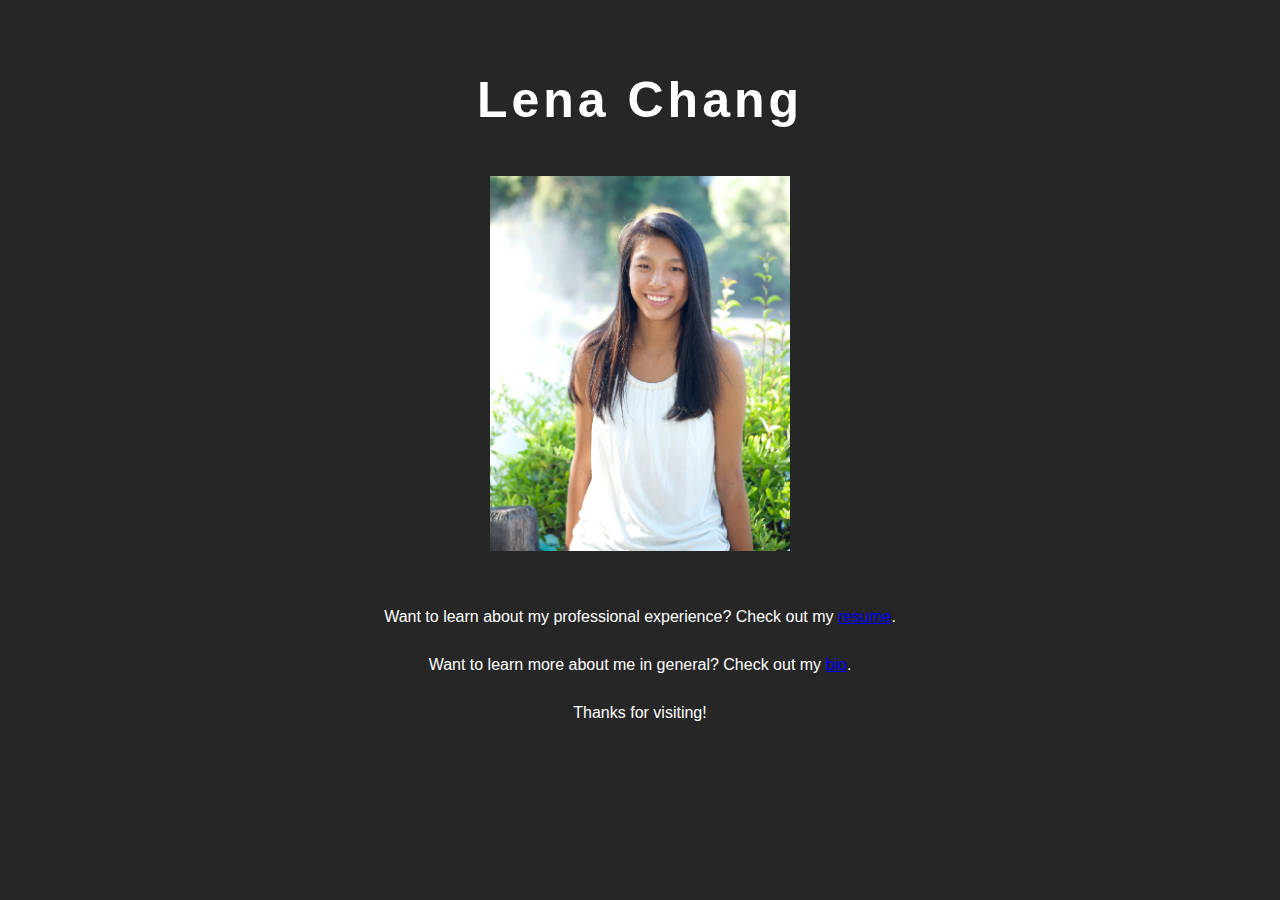
<file: index.html>
<!doctype html> <!-- HTML5-->
<html lang="en">

<head>
	<title>Lena Chang</title>
	<meta charset="utf-8" />
	<link href="indexbio_style.css" rel="stylesheet" />
</head>


<body>
	<h1>Lena Chang</h1>

	<p><img src="Profile.jpg" alt="Picture of Lena" width = "300" height = "375" class="centerpic" /> </p>

	<p class="center">Want to learn about my professional experience? Check out my <a href="resume.html">resume</a>.</p>
	<p class="center">Want to learn more about me in general? Check out my <a href="bio.html">bio</a>.</p>
	<p class="center">Thanks for visiting!</p>
</body>

</html>
</file>
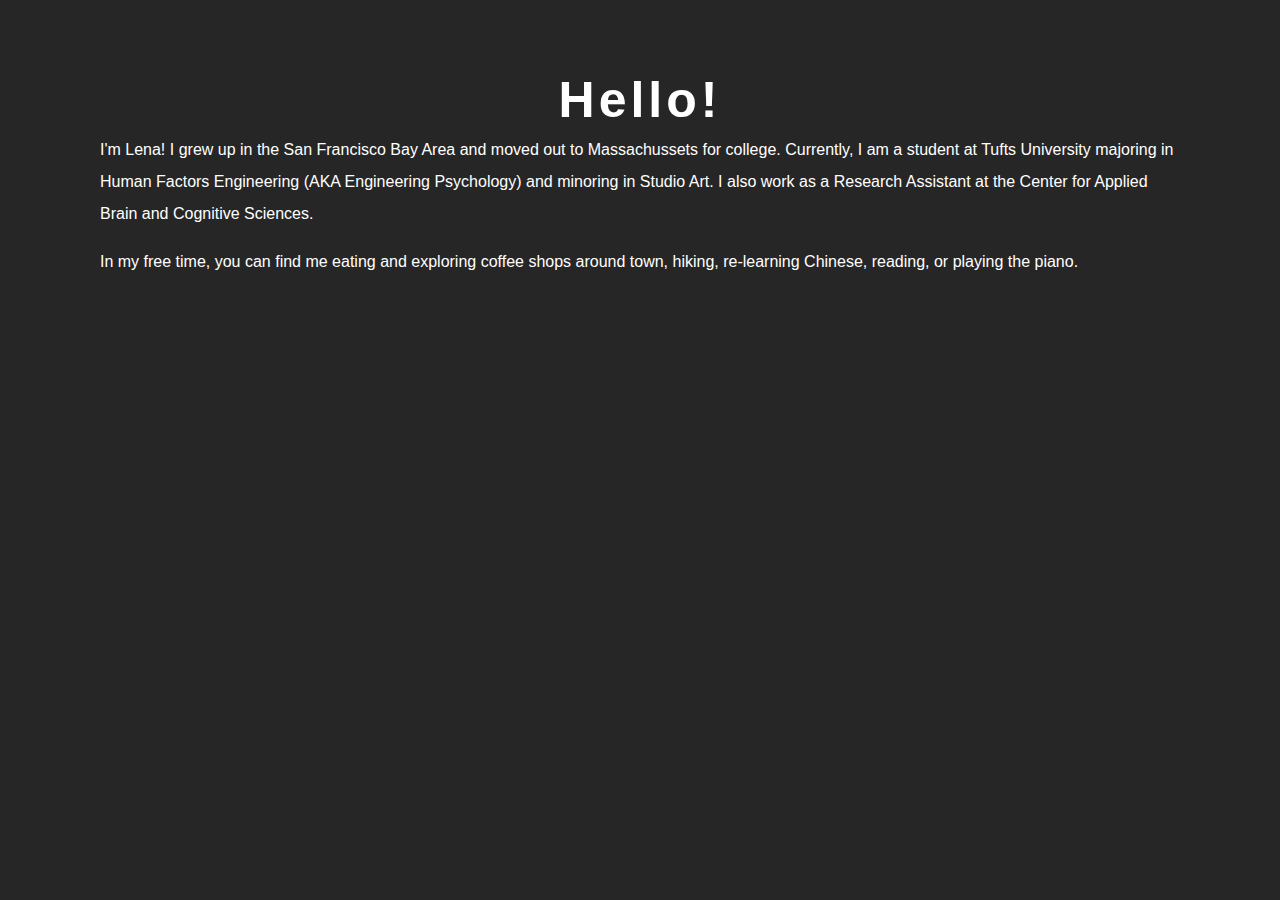
<file: bio.html>
<!doctype html>
<html lang="en">

<head>
	<title>Lena's Bio</title>
	<meta charset="utf-8" />
	<link href="indexbio_style.css" rel="stylesheet" />
</head>

<body>
<h1>Hello!</h1>
<p>I'm Lena! I grew up in the San Francisco Bay Area and moved out to Massachussets for college. Currently, I am a student at Tufts University majoring in Human Factors Engineering (AKA Engineering Psychology) and minoring in Studio Art. I also work as a Research Assistant at the Center for Applied Brain and Cognitive Sciences.</p>

<p>In my free time, you can find me eating and exploring coffee shops around town, hiking, re-learning Chinese, reading, or playing the piano.</p>
</body>

</html>
</file>
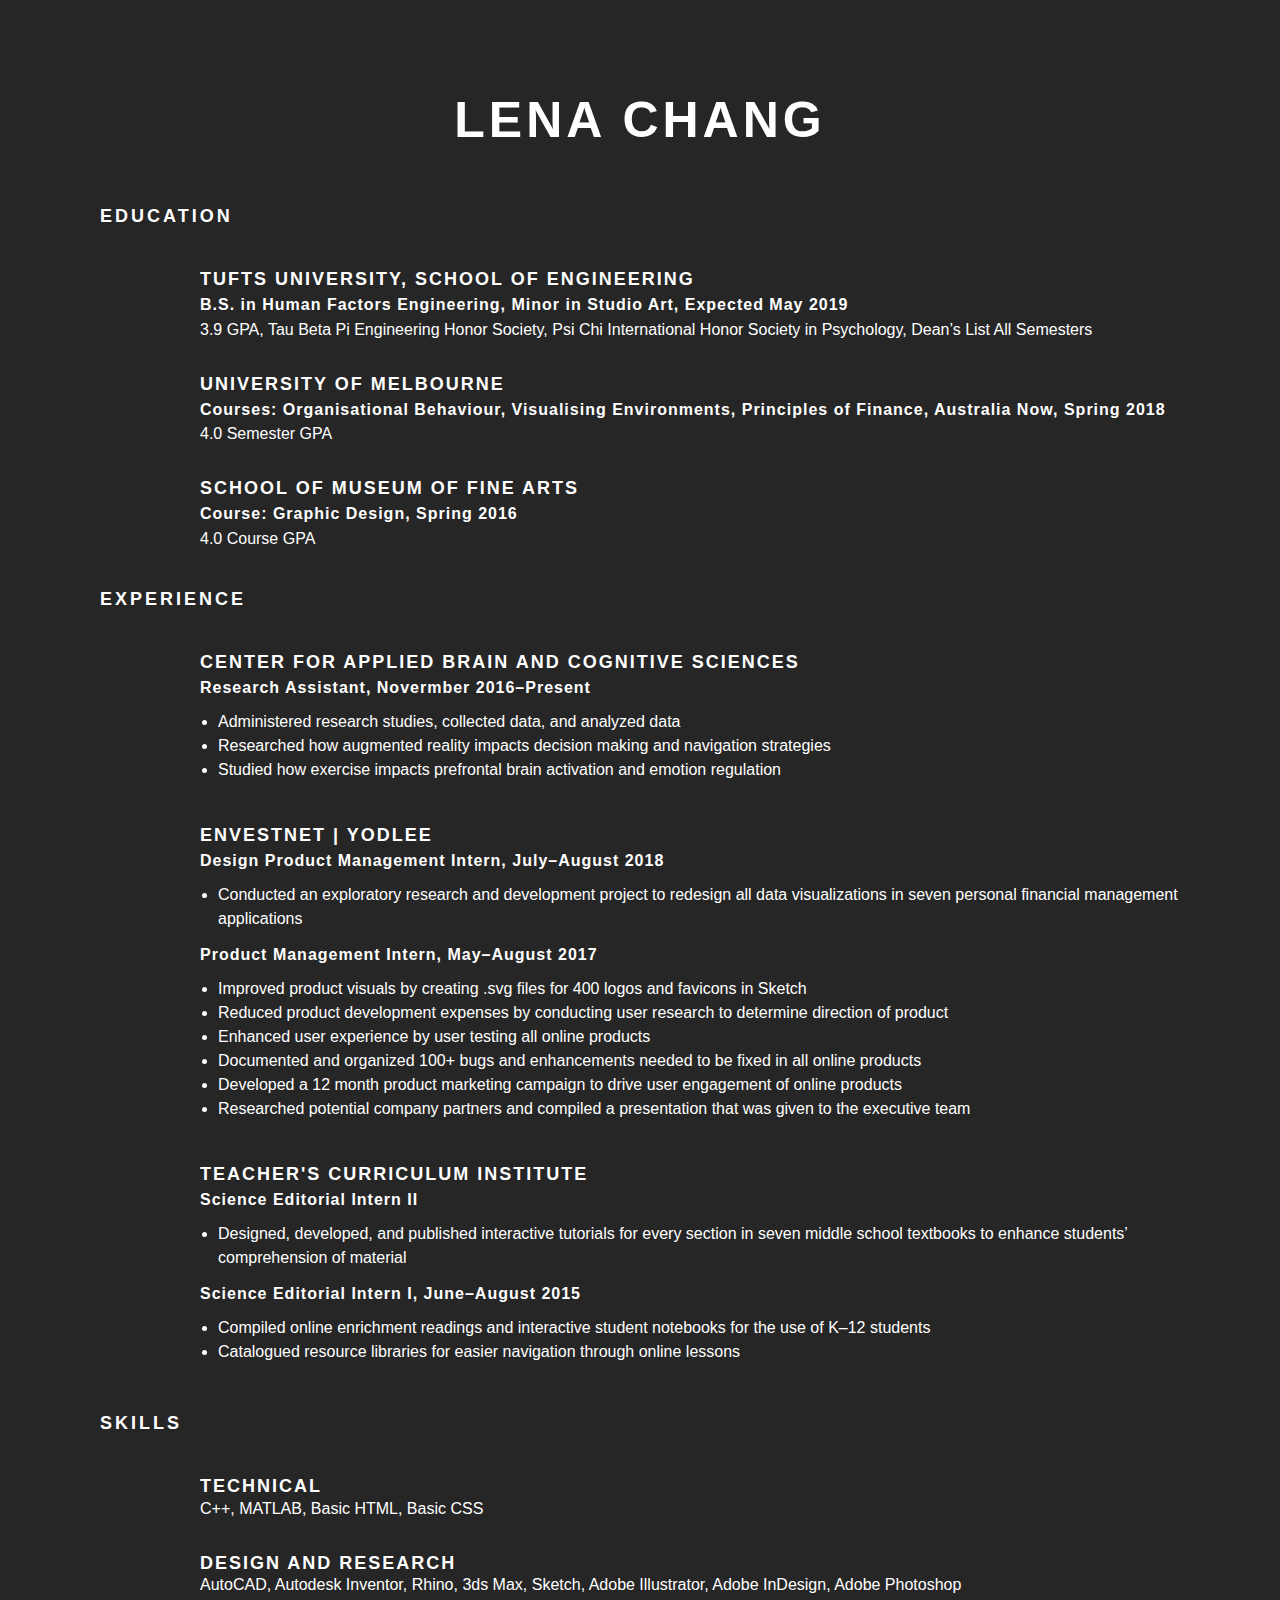
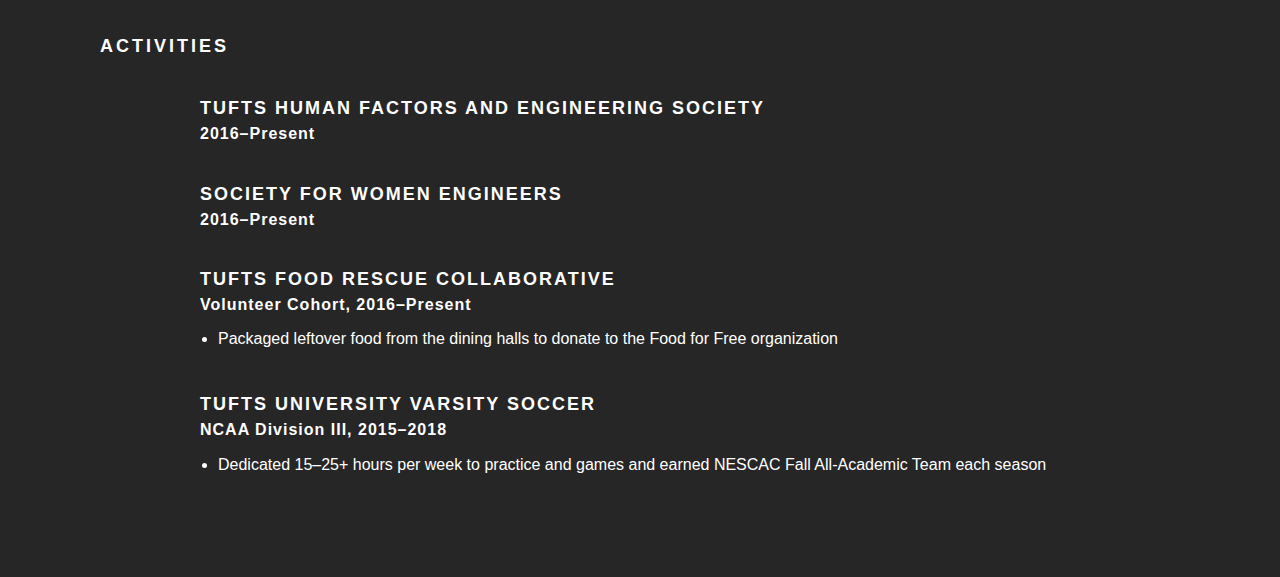
<file: resume.html>
<!doctype html>
<html lang="en">

<head>
	<title>Lena's Resume</title>
	<meta charset="utf-8" />
	<link href="style.css" rel="stylesheet" />
</head>

<body>
	<h1>LENA CHANG</h1>
	<br>

	<h2>EDUCATION</h2>
	<br>

	<h3>TUFTS UNIVERSITY, SCHOOL OF ENGINEERING</h3>
	<h4>B.S. in Human Factors Engineering, Minor in Studio Art, Expected May 2019</h4>
	<p>3.9 GPA, Tau Beta Pi Engineering Honor Society, Psi Chi International Honor Society in Psychology, Dean’s List All Semesters</p>
	<br>

	<h3>UNIVERSITY OF MELBOURNE</h3>
	<h4>Courses: Organisational Behaviour, Visualising Environments, Principles of Finance, Australia Now, Spring 2018</h4>
	<p>4.0 Semester GPA</p>
	<br>

	<h3>SCHOOL OF MUSEUM OF FINE ARTS</h3>
	<h4>Course: Graphic Design, Spring 2016</h4>
	<p>4.0 Course GPA</p>
	<br>

	<h2>EXPERIENCE</h2>
	<br>

	<h3>CENTER FOR APPLIED BRAIN AND COGNITIVE SCIENCES</h3>
	<h4>Research Assistant, Novermber 2016–Present</h4>
	<ul>
		<li>Administered research studies, collected data, and analyzed data</li>
		<li>Researched how augmented reality impacts decision making and navigation strategies</li>
		<li>Studied how exercise impacts prefrontal brain activation and emotion regulation</li>
	</ul>
	<br>


	<h3>ENVESTNET | YODLEE</h3>
	<h4>Design Product Management Intern, July–August 2018</h4>
	<ul>
		<li>Conducted an exploratory research and development project to redesign all data visualizations in seven personal financial management applications</li>
	</ul>
	<h4>Product Management Intern, May–August 2017</h4>
	<ul>
		<li>Improved product visuals by creating .svg files for 400 logos and favicons in Sketch</li>
		<li>Reduced product development expenses by conducting user research to determine direction of product</li>
		<li>Enhanced user experience by user testing all online products</li>
		<li>Documented and organized 100+ bugs and enhancements needed to be fixed in all online products</li>
		<li>Developed a 12 month product marketing campaign to drive user engagement of online products</li>
		<li>Researched potential company partners and compiled a presentation that was given to the executive team</li>
	</ul>
	<br>

	<h3>TEACHER'S CURRICULUM INSTITUTE</h3>
	<h4>Science Editorial Intern II</h4>
	<ul>
		<li>Designed, developed, and published interactive tutorials for every section in seven middle school textbooks to enhance students’ comprehension of material</li>
	</ul>
	<h4>Science Editorial Intern I, June–August 2015</h4>
	<ul>
		<li>Compiled online enrichment readings and interactive student notebooks for the use of K–12 students</li>
		<li>Catalogued resource libraries for easier navigation through online lessons</li>
	</ul>
	<br>


	<h2>SKILLS</h2>
	<br>

	<h3>TECHNICAL</h3>
	<p>C++, MATLAB, Basic HTML, Basic CSS</p>
	<br>

	<h3>DESIGN AND RESEARCH</h3>
	<p>AutoCAD, Autodesk Inventor, Rhino, 3ds Max, Sketch, Adobe Illustrator, Adobe InDesign, Adobe Photoshop</p>
	<br>

	<h2>ACTIVITIES</h2>
	<br>

	<h3>TUFTS HUMAN FACTORS AND ENGINEERING SOCIETY</h3>
	<h4>2016–Present</h4>
	<br>

	<h3>SOCIETY FOR WOMEN ENGINEERS</h3>
	<h4>2016–Present</h4>
	<br>

	<h3>TUFTS FOOD RESCUE COLLABORATIVE</h3>
	<h4>Volunteer Cohort, 2016–Present</h4>
	<ul>
		<li>Packaged leftover food from the dining halls to donate to the Food for Free organization</li>
	</ul>
	<br>

	<h3>TUFTS UNIVERSITY VARSITY SOCCER</h3>
	<h4>NCAA Division III, 2015–2018</h4>
	<ul>
		<li>Dedicated 15–25+ hours per week to practice and games and earned NESCAC Fall All-Academic Team each season</li>
	</ul>

</body>

</html>
</file>
<file: indexbio_style.css>
/* Style Sheet for index.html */
body{ 
	background-color: #262626;
	font-family: "Helvetica Neue", sans-serif;
	font-size: 16px;
	font-weight: normal;
	color: #FFFFFF;
	margin: 100px;
}

h1{
	text-align: center;
	font-size: 50px;
	font-weight: bold;
	letter-spacing: 4px;
	line-height: .8px;
}

p{
	line-height: 2.0;
}

img.centerpic{
	display: block;
	margin-right: auto;
	margin-left: auto;
	margin-top: 75px;
	margin-bottom: 50px;
}

p.center{
	text-align: center;
}
</file>
<file: style.css>
/* Style Sheet for resume.html */

body {
	background-color: #262626;
	font-family: "Helvetica Neue", sans-serif;
	font-size: 16px;
	font-weight: normal;
	color: #FFFFFF;
	margin: 100px;
}

h1 {
	text-align: center;
	font-size: 50px;
	font-weight: bold;
	letter-spacing: 4px;
	line-height: .8

}

h2 {
	text-align: left;
	font-size: 18px;
	font-weight: bold;
	letter-spacing: 3px;
	width: 100%;
}

h3{
	text-align: left;
	font-size: 18px;
	font-weight: bold;
	padding-left: 100px;
	letter-spacing: 2px;
	line-height: .2;
}

h4{
	text-align: left;
	font-size: 16px;
	font-style: normal;
	padding-left: 100px;
	letter-spacing: 1px;
	line-height: .2;
}

p{
	text-align: left;
	font-size: 16px;
	font-weight: normal;
	padding-left: 100px;
	line-height: .2;
}

ul{
	text-align: left;
	font-size: 16px;
	font-weight: normal;
	padding-left: 118px;
	line-height: 1.5;
}
</file>
